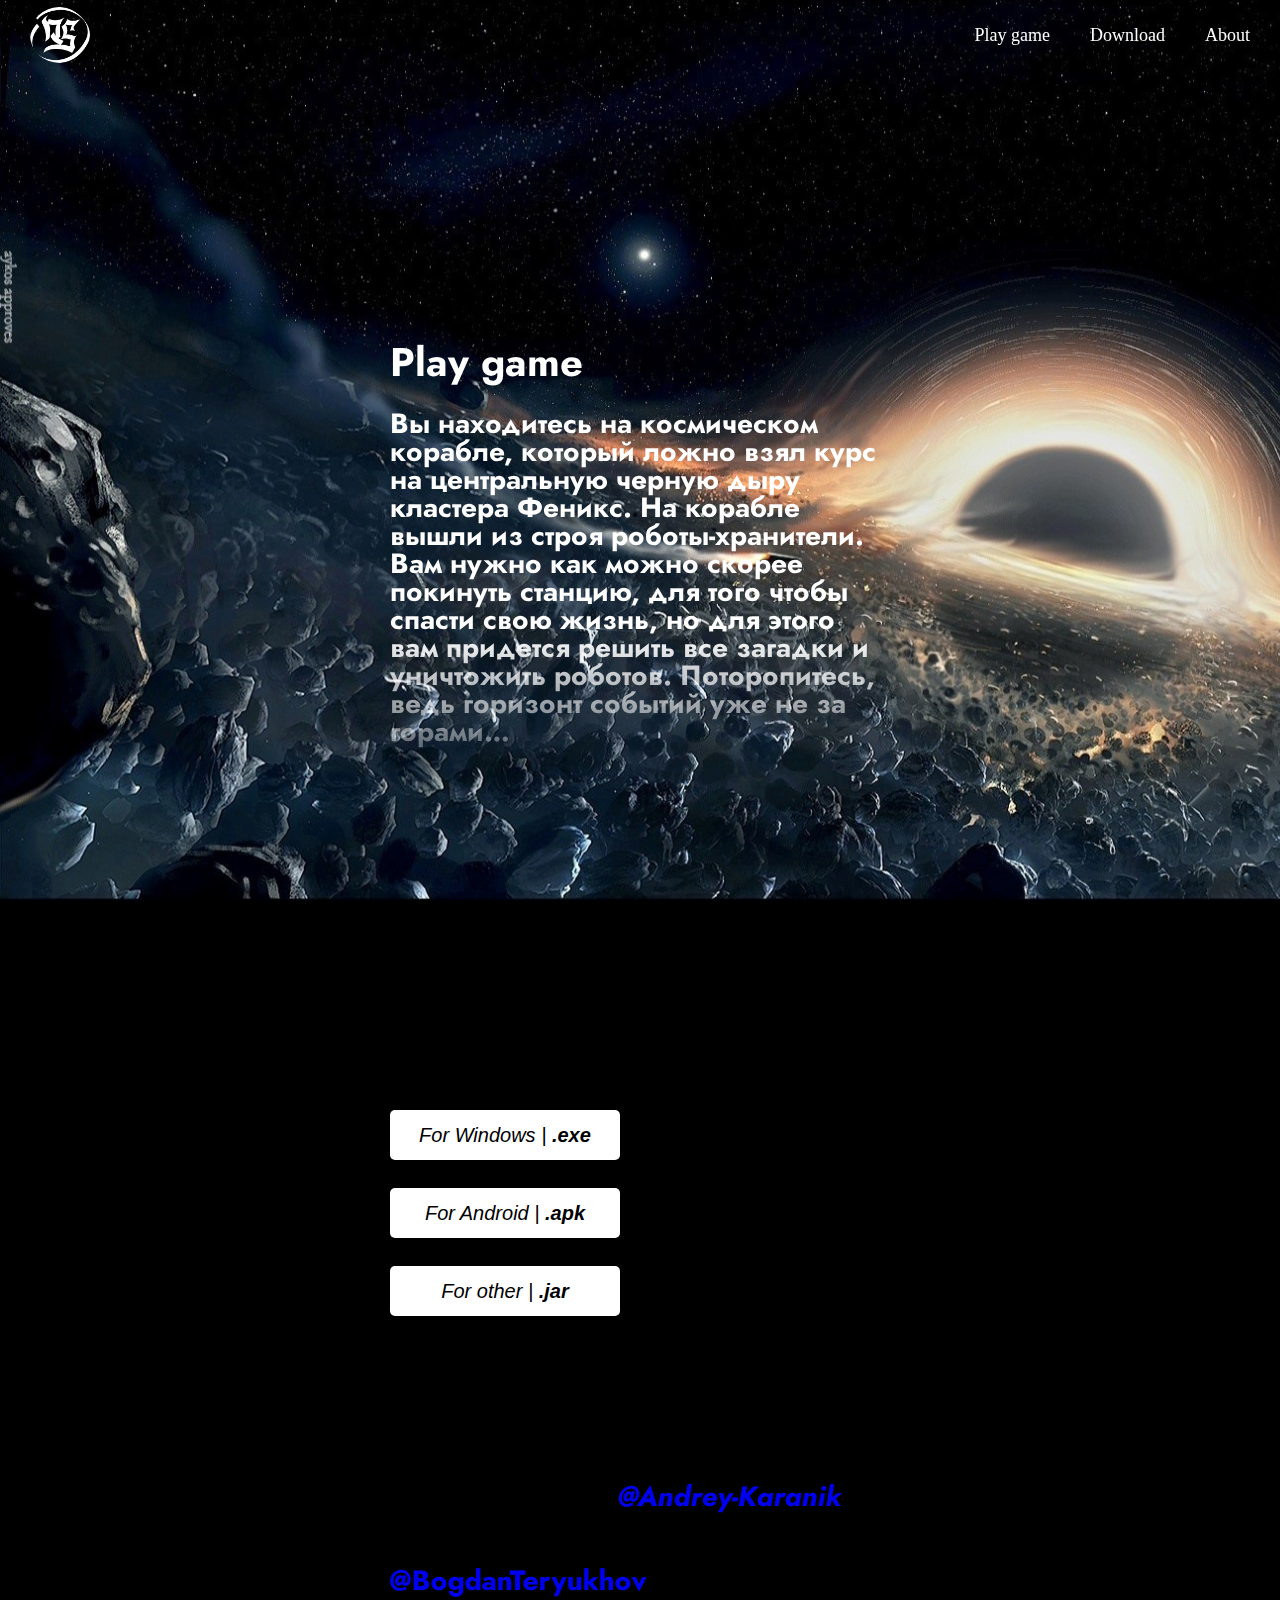
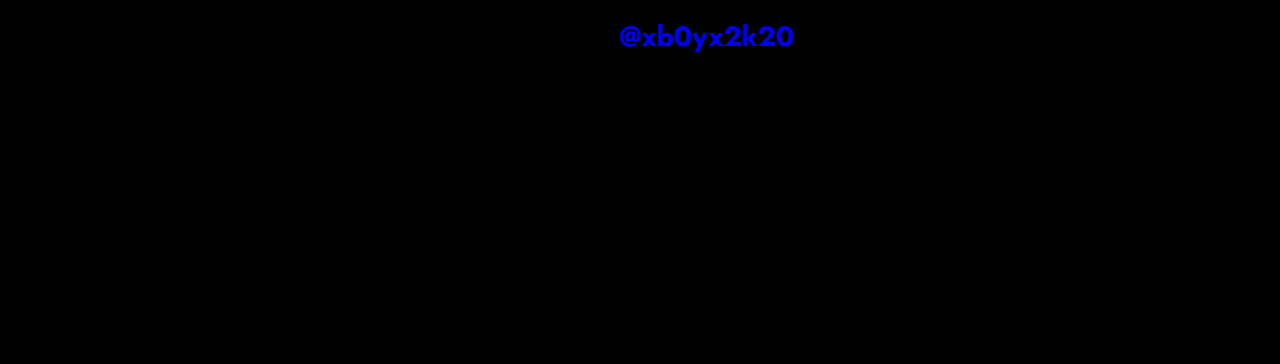
<file: website/index.html>
<!DOCTYPE html>
<html>
  <head>
    <meta charset="UTF-8">
    <meta name="viewport" content="width=device-width, initial-scale=1.0">
    <link rel="preconnect" href="https://fonts.googleapis.com">
    <link rel="preconnect" href="https://fonts.gstatic.com" crossorigin>
    <link rel="preconnect" href="https://fonts.googleapis.com">
    <link rel="preconnect" href="https://fonts.gstatic.com" crossorigin>
    <link href="https://fonts.googleapis.com/css2?family=Jost:ital,wght@1,200&family=PT+Sans+Narrow&display=swap" rel="stylesheet">
    <link href="https://fonts.googleapis.com/css2?family=Cormorant+SC:wght@300&family=Dancing+Script&display=swap" rel="stylesheet">
    <link href="style.css" rel="stylesheet">
    <title>Uninvited Guests</title>
  </head>
  <body>
    <div class="wrapper">
      <header class="header">
        <div class="header_container">
          <a href="" class="header_logo">
            <img src="img/QS_Logo.png" alt="">
          </a>
          <div class="header_menu menu">
            <div class="menu_icon">
              <span></span>
            </div>
            <nav class="menu_body">
              <ul class="menu_list">
                <li><a data-goto=".page_section_1" href="#" class="menu_link">Play game</a></li>
                <li><a data-goto=".page_section_2" href="#" class="menu_link">Download</a></li>
                <li><a data-goto=".page_section_3" href="#" class="menu_link">About</a></li>
              </ul>
            </nav>
          </div>
        </div>
      </header>
      <main class="page">
        <section class="page_section page_section_1">
          <h1 class="page_title">Play game</h1>
          <div class="page_text">
            <p>Вы находитесь на космическом корабле, который ложно взял курс на центральную черную дыру кластера Феникс. 
              На корабле вышли из строя роботы-хранители. Вам нужно как можно скорее покинуть станцию, 
              для того чтобы спасти свою жизнь, но для этого вам придется решить все загадки и уничтожить роботов. 
              Поторопитесь, ведь горизонт событий уже не за горами…
            </p>
            <button class="button button1" onclick="window.location.href='https://qualityworkstudio.ru/2dgame';">Play Game</button>
            
          </div>
        </section>
        <section class="page_section page_section_2">
          <h2 class="page_title">Download</h2>
          <div class="page_text">
            <p>Uninvited Guests является кроссплатформенной игрой, поэтому вы можете загрузить игру как:</p>
              <a href="download/Uninvited Guests.exe" class="downloadButton">For Windows | <strong>.exe</strong></a>
              <br>
              <a href="download/uninvited-guests.apk" class="downloadButton">For Android | <strong>.apk</strong></a>
              <br>
              <a href="download/Uninvited Guests.jar" class="downloadButton">For other | <strong>.jar</strong></a>
          </div>
        </section>
        <section class="page_section page_section_3">
          <h2 class="page_title">About</h2>
          <div class="page_text1">
            <p>Karanik Andrey - <a href="https://github.com/Andrey-Karanik">@Andrey-Karanik</a></p>
          </div>
          <div class="page_text2">
            <p>Teryukhov Bogdan - <a href="https://github.com/BogdanTeryukhov">@BogdanTeryukhov</a></p>
            <p>Dzhabarov Raul - <a href="https://github.com/xb0yx2k20">@xb0yx2k20</a></p>
          </div>
        </section>
      </main>
    </div>
    <script src="script.js"></script>
  </body>
</html>
</file>
<file: website/style.css>
/*
* Prefixed by https://autoprefixer.github.io
* PostCSS: v8.4.14,
* Autoprefixer: v10.4.7
* Browsers: last 4 version
*/


::before, 
::after {
  padding: 0;
  margin: 0;
  border: 0;
  -webkit-box-sizing: border-box;
          box-sizing: border-box;
}
a {
  text-decoration: none;
}
ul, 
pl, 
li {
  list-style: none;
}

img {
  vertical-align: top;
}
h1, 
h2,
h3,
h4,
h5,
h6 {
  font-weight: inherit;
  font-size: inherit;
}

body {
  background: url('img/black_hole2.2.jpg') 0 0 repeat fixed;
  background-size: cover;
  height: 100%;
  line-height: 1;
  background-color: black;
  color: white;
  width: 80%;
  max-width: 20em;
  padding: 25vh 1em;
  margin: auto;

}

.page {
  background-image: -o-linear-gradient(transparent 10%, currentColor 30%, currentColor 70%, transparent 90%);
  background-image: -webkit-gradient(linear, left top, left bottom, color-stop(10%, transparent), color-stop(30%, currentColor), color-stop(70%, currentColor), color-stop(90%, transparent));
  background-image: linear-gradient(transparent 10%, currentColor 30%, currentColor 70%, transparent 90%);
  -webkit-background-clip: text;
  -moz-background-clip: text;
  background-clip: text;
  background-attachment: fixed; 
  font-weight: 700;
}
.page > * {
    color: transparent;
  }

.checkout .checkout-form .info-container.visible {
    -webkit-transform: translateZ(0);
            transform: translateZ(0);
}
@media (min-width: 767px) {
  html {
    font-size: 28px;
  }
}
body._lock {
  overflow: hidden;
}
.wrapper {
  min-height: 100%;
}

.page {
  padding: 60px 0px 30px 0px;
}

@import url('https://fonts.googleapis.com/css2?family=Jost:ital,wght@0,200;1,200&family=PT+Sans+Narrow&display=swap');
.page_section {
  padding: 30px;
  margin: 0px auto;
  font-family: "Jost";
  
}

.page_section_3 .page_text1 {
  font-style: oblique;
}
.page_title {
  font-size: 40px;
}

.header {
  position: fixed;
  top: 0;
  left: 0;
  width: 100%;
  z-index: 10;
  font-size: 16px;

  

}

.header_container {
  margin: 0px auto;
  display: -webkit-box;
  display: -ms-flexbox;
  display: flex;
  padding: 0px 30px;
  -webkit-box-align: center;
      -ms-flex-align: center;
          align-items: center;
  -webkit-box-pack: justify;
      -ms-flex-pack: justify;
          justify-content: space-between;
  min-height: 70px;  

}

/* Логотип */
.header_logo {
  border-radius: 50%;
  position: relative;
  z-index: 5;
  -webkit-box-flex: 0;
      -ms-flex: 0 0 60px;
          flex: 0 0 60px;
  overflow: hidden;
}

.header_logo img {
  max-width: 100%;
  display: block;
}
.menu_list > li {
  position: relative;
  margin: 0px 0px 0px 40px;
}

.menu_link:hover {
    text-decoration: underline;
}
.menu_link {
  color: white;
  font-size: 18px;
}

.menu_icon {
  display: none;
}

@media (min-width: 767px) {
  .menu_list {
    display: -webkit-box;
    display: -ms-flexbox;
    display: flex;
    -webkit-box-align: center;
        -ms-flex-align: center;
            align-items: center;
  }
  .menu_list > li {
    padding: 10px 0;
  }
}

/* Меню бургер */
@media (max-width: 767px) {
  .menu_icon{
    z-index: 5;
    display: block;
    position: relative;
    width: 30px;
    height: 18px;
    cursor: pointer;
  }
  .menu_icon span,
  .menu_icon::before, 
  .menu_icon::after {
    left: 0;
    position: absolute;
    height: 10%;
    width: 100%;
    -webkit-transition: all 0.3s ease 0s;
    -o-transition: all 0.3s ease 0s;
    transition: all 0.3s ease 0s;
    background-color: white;
  }
  .menu_icon::before, 
  .menu_icon::after {
    content: "";
  }
  .menu_icon::before {
    top: 0;
  }
  .menu_icon::after {
    bottom: 0;
  }
  .menu_icon span{
    top: 50%;
    -webkit-transform: scale(1) translate(0px, -50%);
        -ms-transform: scale(1) translate(0px, -50%);
            transform: scale(1) translate(0px, -50%);
  }
  /*Анимация полос*/
  .menu_icon._active span {
    -webkit-transform: scale(0) translate(0px, -50%);
        -ms-transform: scale(0) translate(0px, -50%);
            transform: scale(0) translate(0px, -50%);
  }
  .menu_icon._active::before {
    top: 50%;
    -webkit-transform: rotate(45deg) translate(0px, 50%);
        -ms-transform: rotate(45deg) translate(0px, 50%);
            transform: rotate(45deg) translate(0px, 50%);
  }
  .menu_icon._active::after {
    bottom: 50%;
    -webkit-transform: rotate(-45deg) translate(0px, -50%);
        -ms-transform: rotate(-45deg) translate(0px, -50%);
            transform: rotate(-45deg) translate(0px, -50%);
  }
  

  .menu_body {
    position: fixed;
    top: 0;
    left: -110%;
    width: 100%;
    height: 100%;
    background-color: rgba(0, 0, 0, 0.9);
    padding: 100px 0px 0px 0px;
    -webkit-transition: left 0.3s ease 0s;
    -o-transition: left 0.3s ease 0s;
    transition: left 0.3s ease 0s;
    overflow: auto;
  }
  .menu_body._active {
    left: 0;
  }
  .menu_body::before {
    content: "";
    position: fixed;
    width: 100%;
    top: 0;
    left: 0;
    height: 70px;
    z-index: 2;

  }
  .menu_list > li {
    -ms-flex-wrap: wrap;
        flex-wrap: wrap;
    margin: 0px 0px 30px 0px;
  }
  .menu_list > li::last-child {
    margin-bottom: 0;
  }
  .menu_link {
    font-size: 24px;
  }
}

/* Стиль кнопки */
@import url('https://fonts.googleapis.com/css2?family=Cormorant+SC:wght@300&family=Dancing+Script&display=swap');
.button {
  font-family: "Dancing Script";
  width: 150px;
  height: 50px;
  border: none;
  text-align: center;
  display: inline-block;
  font-size: 16px;
  margin: 4px 2px;
  -webkit-transition-duration: 0.4s; /* Safari */
  -o-transition-duration: 0.4s;
     transition-duration: 0.4s;
  cursor: pointer;
  position: relative;
  left: 50%;
  -webkit-transform: translate(-50%, 0);
      -ms-transform: translate(-50%, 0);
          transform: translate(-50%, 0);
}
.button1 {
  font-size: 30px;
  background-color: transparent; 
  color: red; 
  opacity: 0;
  -webkit-animation: animate_pulse 3s infinite; 
          animation: animate_pulse 3s infinite;
}

.button1:hover {
  color: blue;
  opacity: 1;
  font-size: 32px;
  -webkit-animation: none;
          animation: none;
}

.downloadButton {
  display: block;
  background: white;
  color: black;
  padding: 15px;
  cursor: pointer;
  text-decoration: none;
  width: 200px;
  text-align: center;
  border-radius: 5px;
  font-family: Arial, Helvetica, sans-serif;
  font-style: italic;
  font-weight: lighter;
  font-size: 20px
}

.downloadButton:hover {
  background: #dcdcdc;
}


@-webkit-keyframes animate_pulse {
	0% {
		opacity: 1;
	}
	50% {
		opacity: 0;
	}
  100% {
    opacity: 1;
  }
}


@keyframes animate_pulse {
	0% {
		opacity: 1;
	}
	50% {
		opacity: 0;
	}
  100% {
    opacity: 1;
  }
}
</file>
